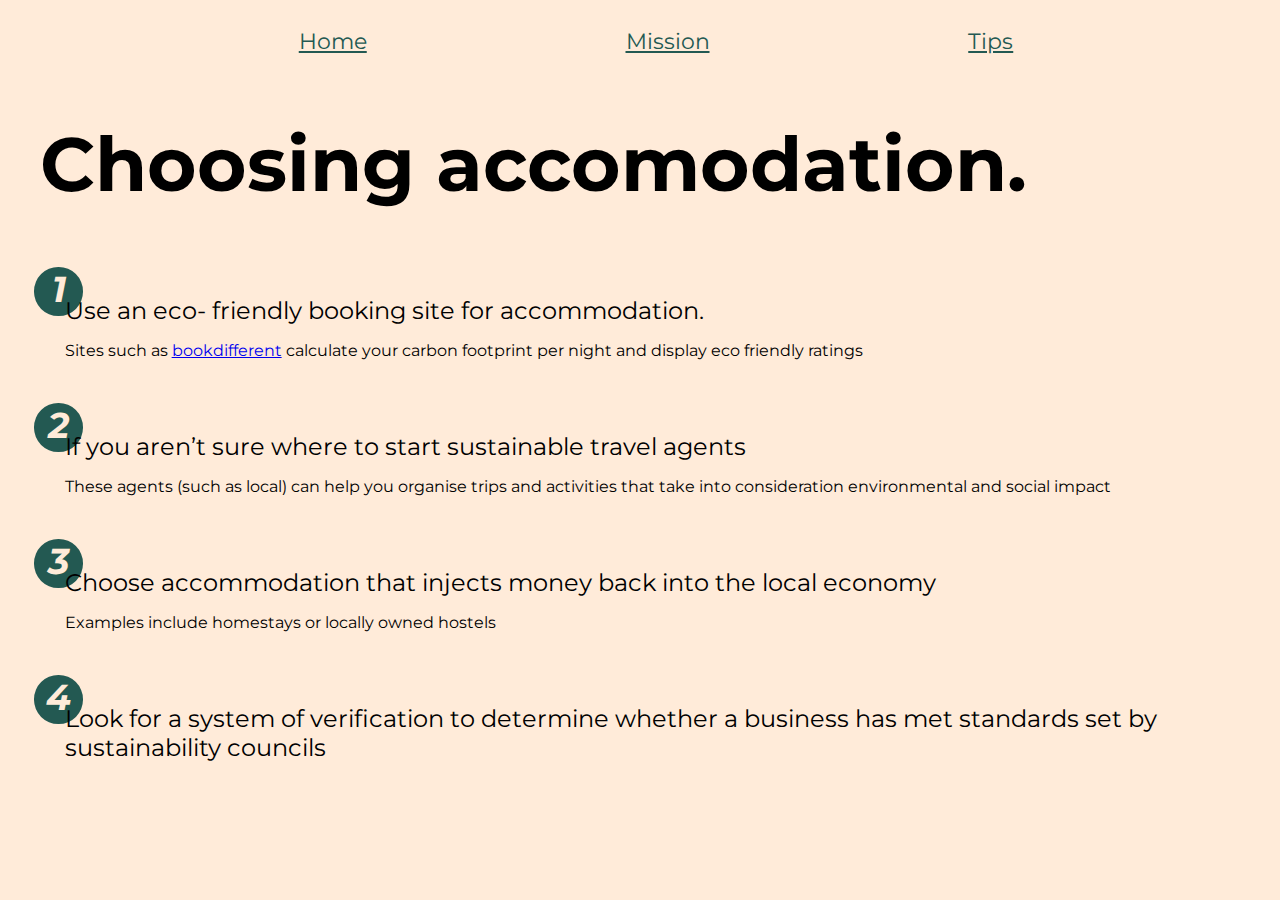
<file: accomodation.html>
<!DOCTYPE html>
<html lang="en">
<head>
    <meta charset="UTF-8">
    <meta name="viewport" content="width=device-width, initial-scale=1.0">
    <link rel="stylesheet" href="https://fonts.googleapis.com/css?family=Montserrat">
    <title>Accommodation</title>
    <link href="list.css" rel="stylesheet">
</head>
<header>
    <style>
        .topnav, .links{
            display: flex;
            justify-content: space-evenly; 
            padding: 10px 0 0 0;
            white-space: nowrap;
            font-size: 22px;
            color:#235952;  
        }
    </style>
    <div class="topnav">
        <a class="links" href="index.html" >Home</a> 
        <a class="links" href="mission.html">Mission</a>
        <a class="links" href="tipshome.html">Tips</a>
    </div> 
</header>
<body>
    <style>
        body{
            font-family: 'Montserrat';
        }
    </style>
    
    <h2>Choosing accomodation.</h2>
    <ol class="steps">
        <li>Use an eco- friendly booking site for accommodation. 
            <p>Sites such as
                <a href="https://www.bookdifferent.com/en/">bookdifferent</a>
                 calculate your carbon footprint per night and display eco friendly ratings</p></li>
        <li>If you aren’t sure where to start sustainable travel agents 
            <p>These agents (such as local) can help you organise trips and activities that take into consideration environmental and social impact</p></li>
        <li>Choose accommodation that injects money back into the local economy
            <p>Examples include homestays or locally owned hostels</p></li>
        <li>Look for a system of verification to determine whether a business has met standards set by sustainability councils</li>
    </ol>
</body>
</html>
</file>
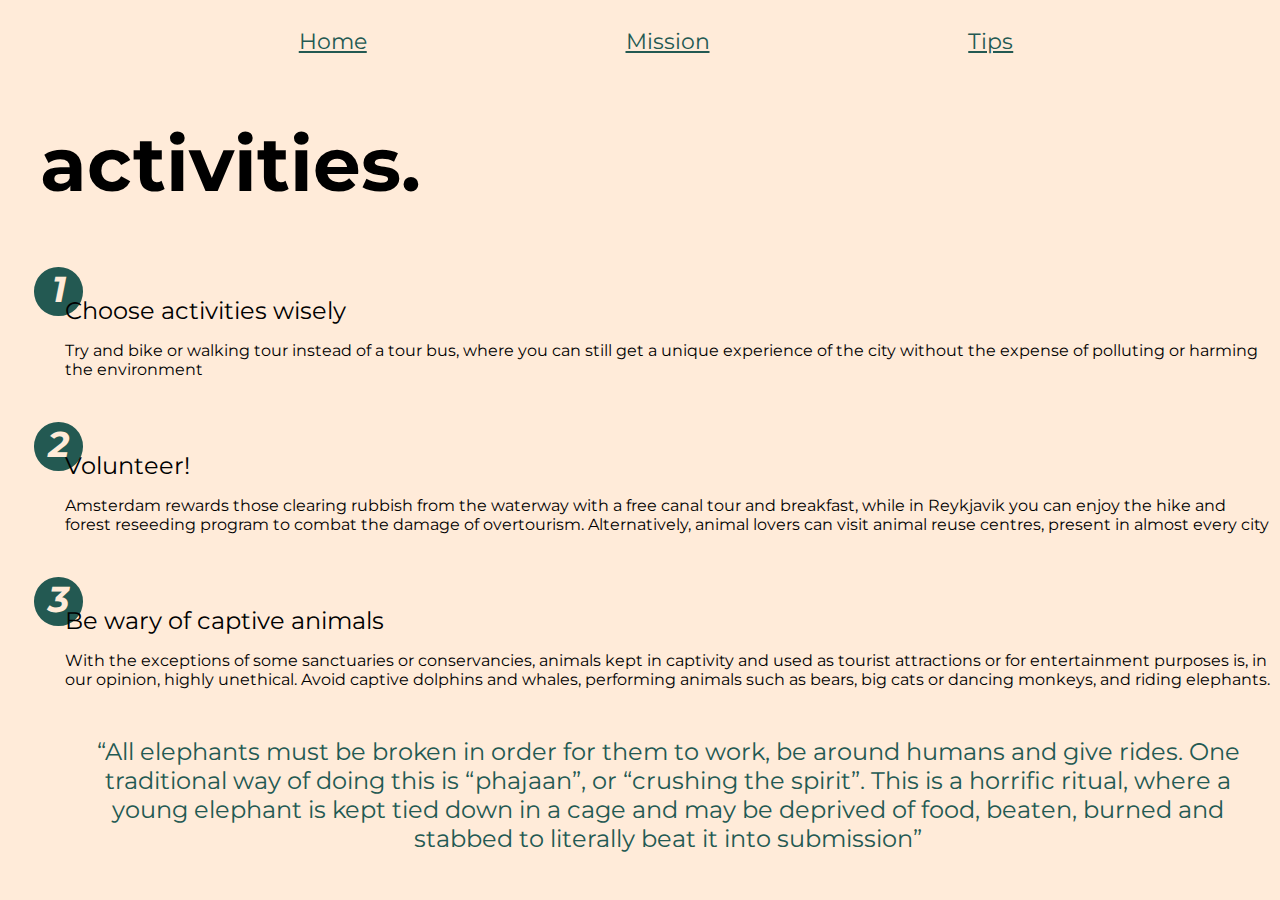
<file: activities.html>
<!DOCTYPE html>
<html lang="en">
<head>
    <meta charset="UTF-8">
    <meta name="viewport" content="width=device-width, initial-scale=1.0">
    <link rel="stylesheet" href="https://fonts.googleapis.com/css?family=Montserrat">
    <title>Activities</title>
    <link href="list.css" rel="stylesheet">
</head>
<header>
    <style>
        .topnav, .links{
            display: flex;
            justify-content: space-evenly; 
            padding: 10px 0 0 0;
            white-space: nowrap;
            font-size: 22px;
            color:#235952;  
        }
    </style>
    <div class="topnav">
        <a class="links" href="index.html" >Home</a> 
        <a class="links" href="mission.html">Mission</a>
        <a class="links" href="tipshome.html">Tips</a>
    </div> 
</header>
<body>
    <h2>activities.</h2>
    <ol class="steps">
        <li>Choose activities wisely
            <p>Try and bike or walking tour instead of a tour bus, where you can still get a unique experience of the city without the expense of polluting or harming the environment</p></li>
        <li>Volunteer!
            <p>Amsterdam rewards those clearing rubbish from the waterway with a free canal tour and breakfast, while in Reykjavik you can enjoy the hike and forest reseeding program to combat the damage of overtourism. Alternatively, animal lovers can visit animal reuse centres, present in almost every city</p></li>
        <li>Be wary of captive animals
            <p>With the exceptions of some sanctuaries or conservancies, animals kept in  captivity and used as tourist attractions or for entertainment purposes is, in our opinion, highly unethical. Avoid captive dolphins and whales, performing animals such as bears, big cats or dancing monkeys, and riding elephants.</p> </li>
        <div>“All elephants must be broken in order for them to work, be around humans and give rides. One traditional way of doing this is “phajaan”, or “crushing the spirit”. This is a horrific ritual, where a young elephant is kept tied down in a cage and may be deprived of food, beaten, burned and stabbed to literally beat it into submission”</div>
    </ol>
</body>
</html>
</file>
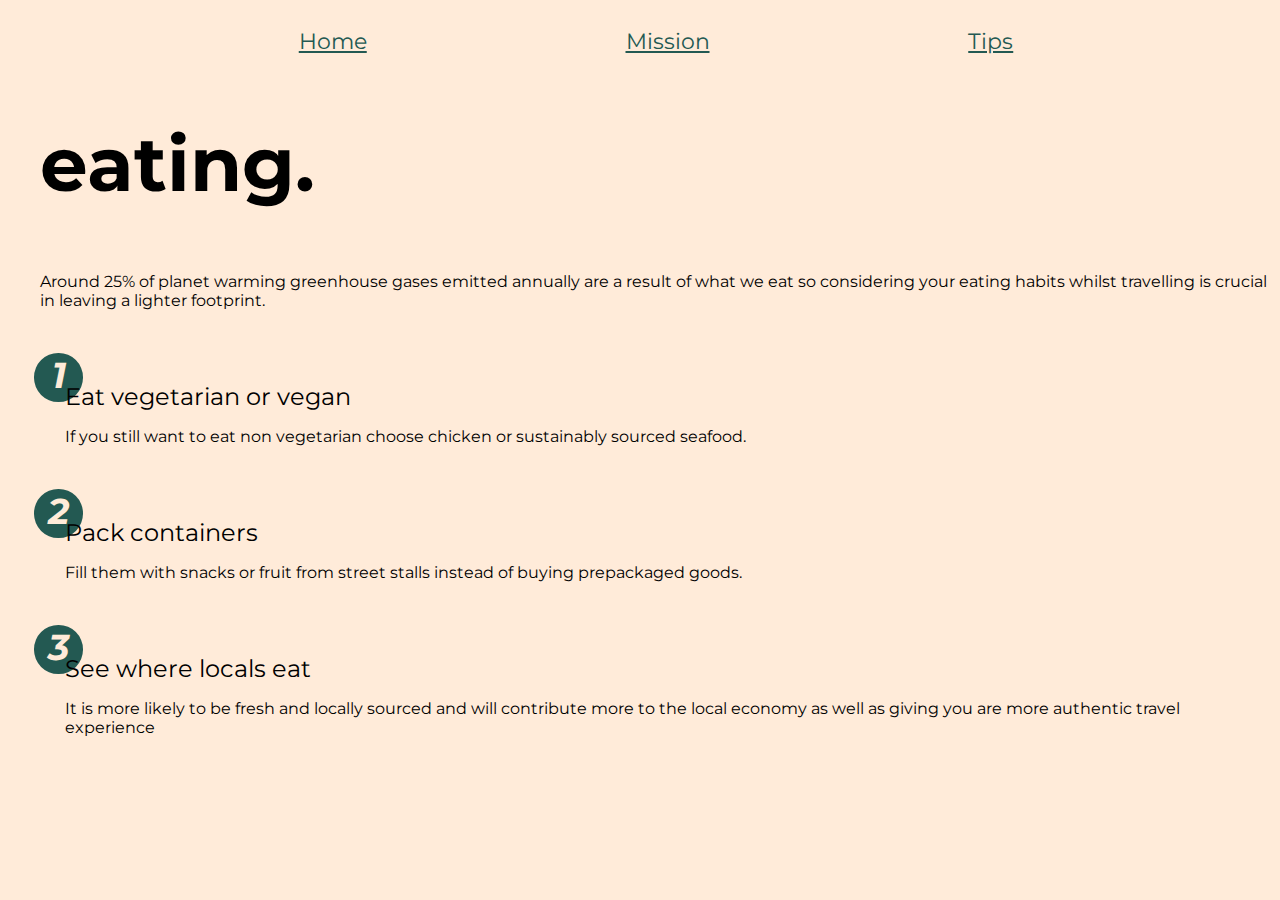
<file: eating.html>
<!DOCTYPE html>
<html lang="en">
<head>
    <meta charset="UTF-8">
    <meta name="viewport" content="width=device-width, initial-scale=1.0">
    <link rel="stylesheet" href="https://fonts.googleapis.com/css?family=Montserrat">
    <title>Document</title>
    <link href="list.css" rel="stylesheet">
</head>
<header>
    <style>
        .topnav, .links{
            display: flex;
            justify-content: space-evenly; 
            padding: 10px 0 0 0;
            white-space: nowrap;
            font-size: 22px;
            color:#235952;  
        }
    </style>
    <div class="topnav">
        <a class="links" href="index.html" >Home</a> 
        <a class="links" href="mission.html">Mission</a>
        <a class="links" href="tipshome.html">Tips</a>
    </div> 
</header>
<body>
    <h2>eating.</h2>
    <p>Around 25% of planet warming greenhouse gases emitted annually are a result of what we eat so considering your eating habits whilst travelling is crucial in leaving a lighter footprint.</p>
    <ol class="steps">
        <li>Eat vegetarian or vegan 
            <p>If you still want to eat non vegetarian choose chicken or sustainably sourced seafood.</p></li>
        <li>Pack containers 
            <p>Fill them with snacks or fruit from street stalls instead of buying prepackaged goods. </p></li>
        <li>See where locals eat
            <p>It is more likely to be fresh and locally sourced and will contribute more to the local economy as well as giving you are more authentic travel experience</p></li>
    </ol>
</body>
</html>
</file>
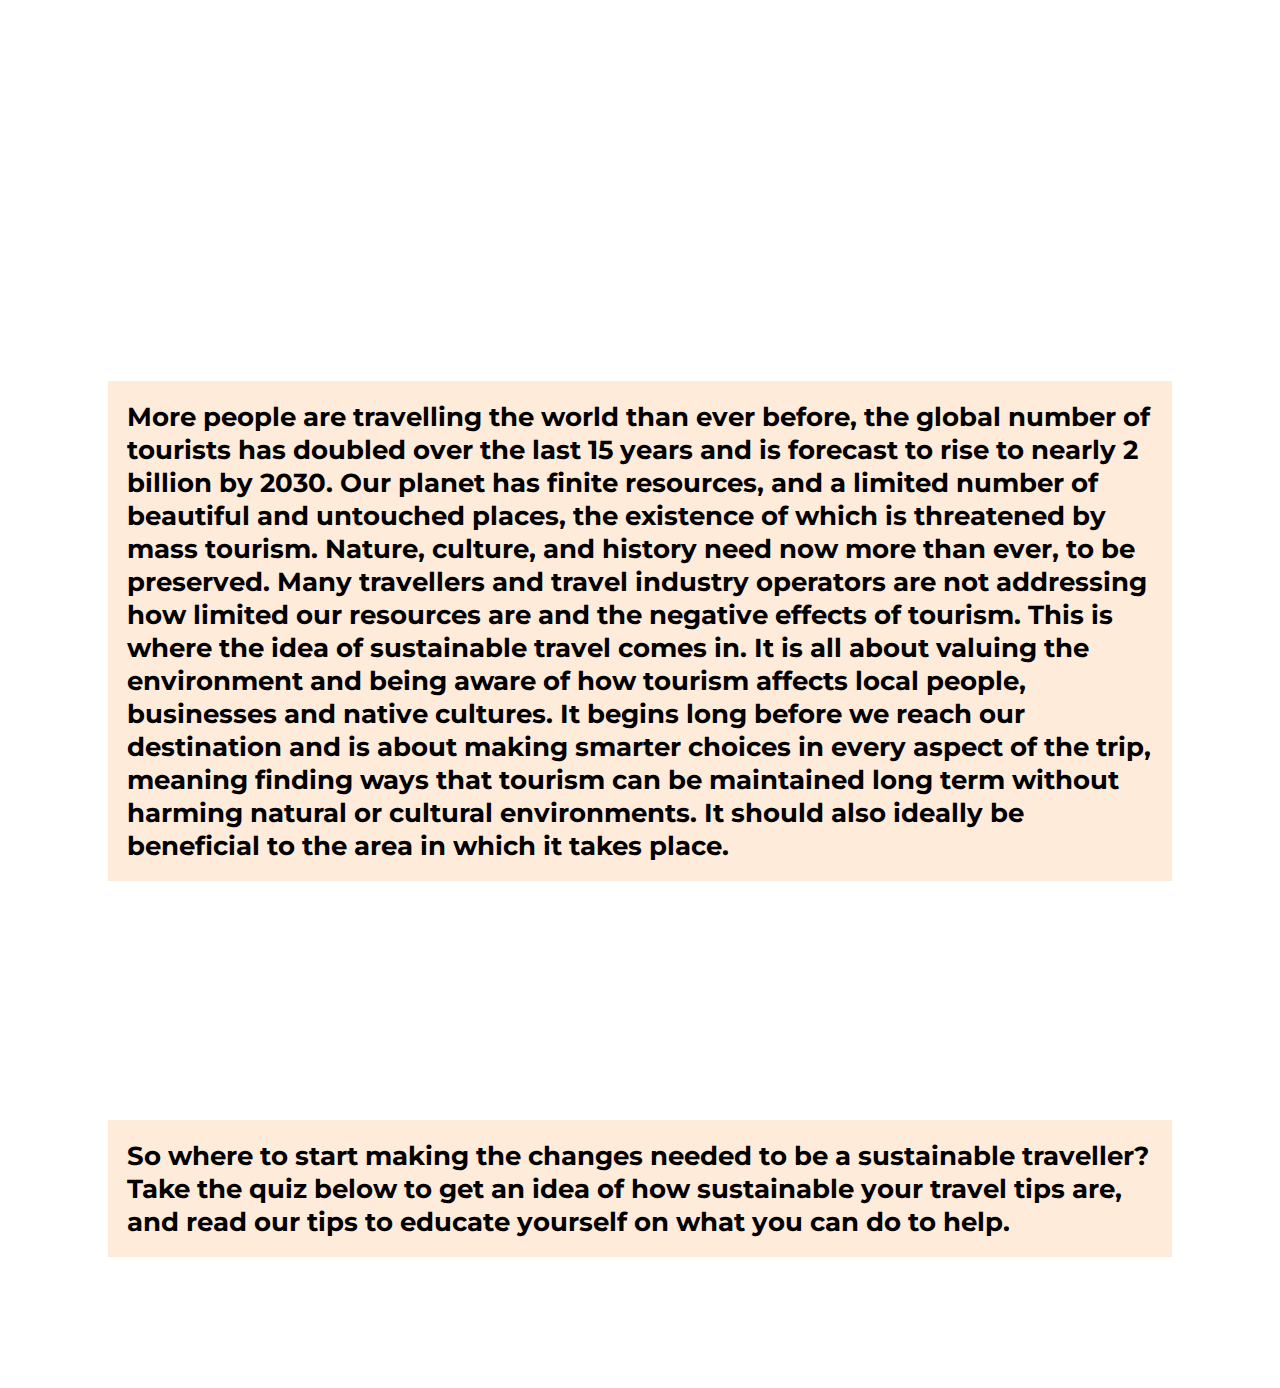
<file: mission.html>
<!DOCTYPE html>
<html lang="en">
<head>
    <meta charset="UTF-8">
    <meta name="viewport" content="width=device-width, initial-scale=1.0">
    <link rel="stylesheet" href="https://fonts.googleapis.com/css?family=Montserrat">
    <title>Mission</title>
    <style>
        body {
          background-image: url('https://media.cntraveler.com/photos/56cf6b7569d8fae9411b181a/master/pass/Adriano_Neves_Portugual_Shortlist_Open_Travel_2016.jpg');
          background-repeat: no-repeat;
          background-attachment: fixed;
          background-position: center;
          font-family: 'Montserrat';
          
        }
      </style>
    <link href="mission.css" rel="stylesheet"> 
</head>
<header>
    <style>
    header{
        text-align: center;
        color: white;
        }
    span{
        display: inline-block;
        position: relative;
        font-size: 50px;
        
    }
    .flipH{
        transform: scale(-1, 1);       
        -moz-transform: scale(-1, 1);
        -webkit-transform: scale(-1, 1);
        -o-transform: scale(-1, 1);
        -ms-transform: scale(-1, 1);
        transform: scale(-1, 1);
    }
    .general{
        align-items: center;
        padding-bottom: 1.5cm;
        letter-spacing: 0.1cm;
    }
    </style>
    <div class = "general">
        <span>Rivi</span><span class = "flipH">R</span>
    </div>
    <style>
        .topnav, a{
            display: flex;
            justify-content: space-evenly; 
            padding: 10px;
            white-space: nowrap;
            font-size: 22px;
            color: white;
        }
    </style>
    <div class="topnav">
        <a href="index.html">Home</a> 
        <a href="tipshome.html">Tips</a>
    </div> 
</header>
<body>
    <style>
   
    </style>
    <h2 class="questions">What is the importance of sustainable travel?</h2>
    <p>
        More people are travelling the world than ever before, the global number of tourists has doubled over the last 15 years and is forecast to rise to nearly 2 billion by 2030. 
        Our planet has finite resources, and a limited number of beautiful and untouched places, the existence of which is threatened by mass tourism. Nature, culture, and history need now more than ever, to be preserved. Many travellers and travel industry operators are not addressing how limited our resources are and the negative effects of tourism. This is where the idea of sustainable travel comes in. 
        It is all about valuing the environment and being aware of how tourism affects local people, businesses and native cultures. 
        It begins long before we reach our destination and is about making smarter choices in every aspect of the trip, meaning finding ways that tourism can be maintained long term without harming natural or cultural environments.
         It should also ideally be beneficial to the area in which it takes place.
    </p>
    <h2> The 3 pillars of sustainable tourism.</h2>
        <div1>
            <h3>+ EMPLOYING ENVIRONMENTALLY FRIENDLY PRACTICES</h3>
        </div1>
        <div2>
            <h3>+ PROTECTING CULTURAL AND NATURAL HERITAGE</h3>
        </div2>
        <div3>
            <h3>+ PROVIDING TANGIBLE SOCIAL AND ECONOMIC BENEFITS FOR LOCAL COMMUNITIES</h3>
        </div3>


    <p>So where to start making the changes needed to be a sustainable traveller?
        Take the quiz below to get an idea of how sustainable your travel tips are, and read our tips to educate yourself on what you can do to help.
    </p>

    
</body>
</html>
</file>
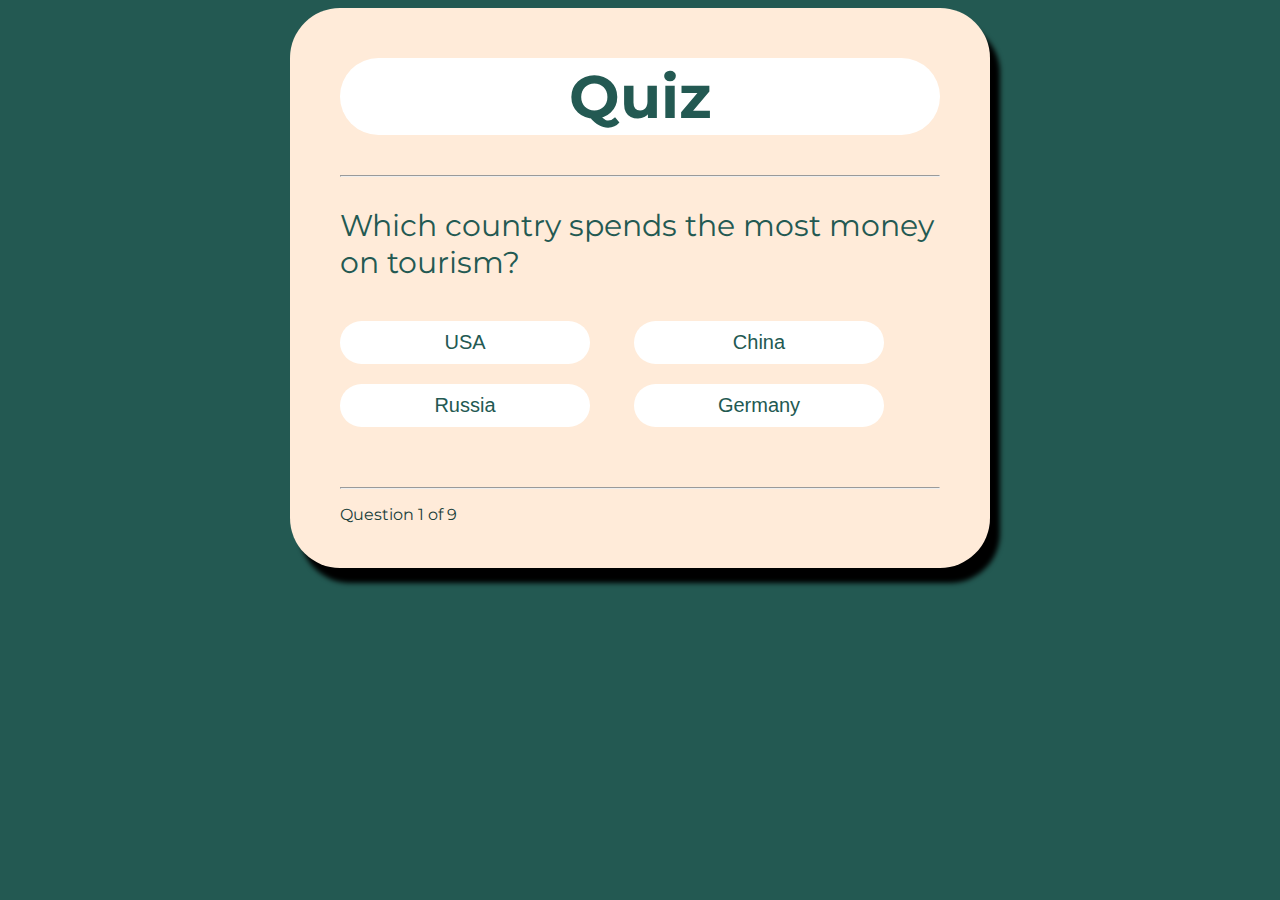
<file: quiz.html>
<!DOCTYPE html>
<html lang="en">
<head>
    <meta charset="UTF-8">
    <meta name="viewport" content="width=device-width, initial-scale=1.0">
    <link rel="stylesheet" href="https://fonts.googleapis.com/css?family=Montserrat">
    <title>Quiz</title>
    <style>
        body {
          background-image: url('https://www.studentuniverse.com/blog/wp-content/uploads/2014/04/Most-Beautiful-Places-to-Travel-Featured-Image.jpg');
          background-repeat: no-repeat;
          background-attachment: fixed;
          background-position: center;
        }
      </style>
    <link rel="stylesheet" href="quiz.css">

</head>
<body>
    <div class="grid">
        <div id="quiz">
            <h1>Quiz</h1>
            <hr style="margin-top: 20px;">

            <p id="question"></p>
            <div class="buttons">
                <button id="btn0"><span id="choice0"></span></button>
                <button id="btn1"><span id="choice1"></span></button>
                <button id="btn2"><span id="choice2"></span></button>
                <button id="btn3"><span id="choice3"></span></button> 
            </div>

            <hr style="margin-top: 50px">
            <footer>
                <p id="progress">Question x of y</p>
            </footer>
        </div>
    </div>
    <script src ="quiz_controller.js"></script>
    <script src ="question.js"></script>
    <script src ="app.js"></script>
</body>
</html>
</file>
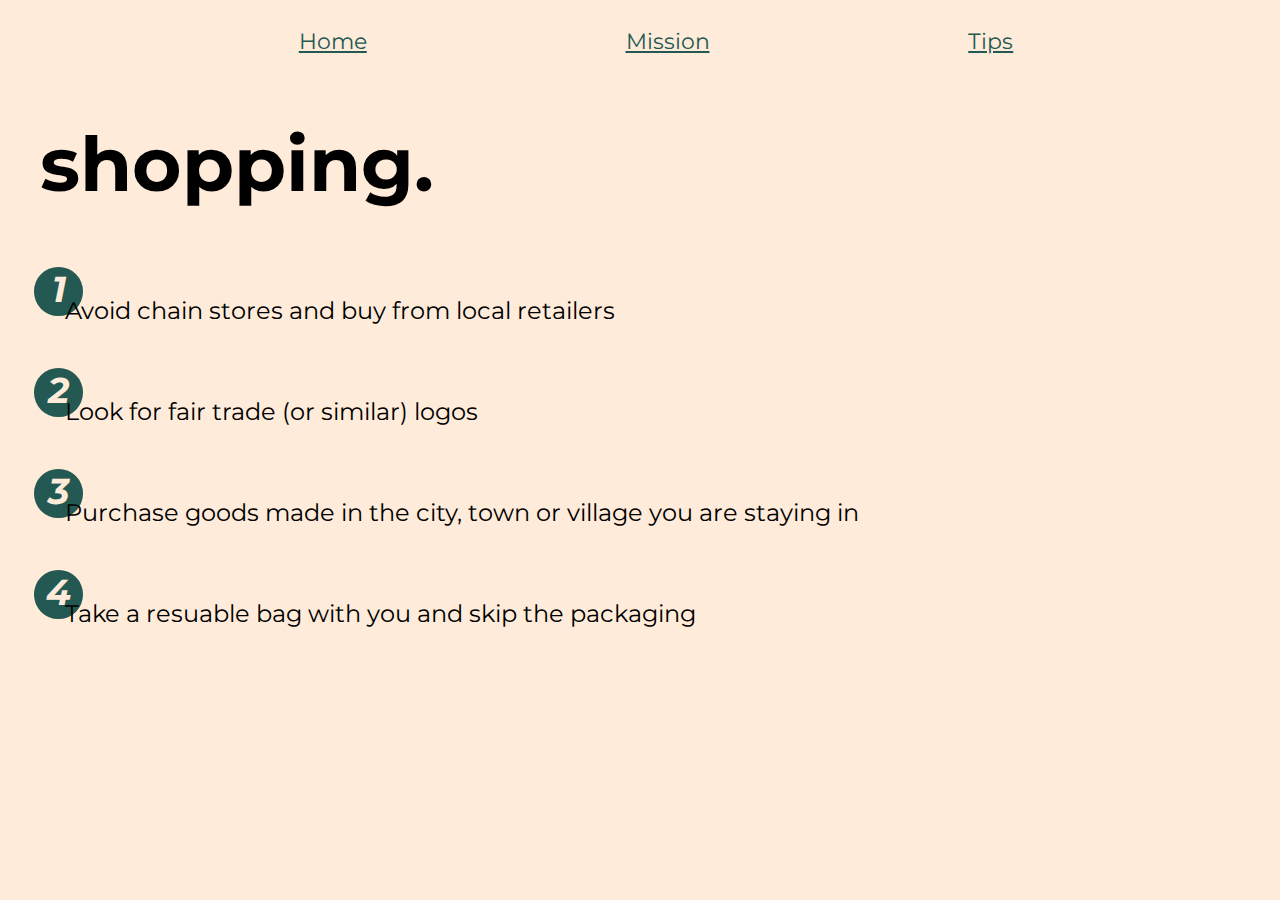
<file: shopping.html>
<!DOCTYPE html>
<html lang="en">
<head>
    <meta charset="UTF-8">
    <meta name="viewport" content="width=device-width, initial-scale=1.0">
    <link rel="stylesheet" href="https://fonts.googleapis.com/css?family=Montserrat">
    <title>Document</title>
    <link href="list.css" rel="stylesheet">
</head>
<header>
    <style>
        .topnav, .links{
            display: flex;
            justify-content: space-evenly; 
            padding: 10px 0 0 0;
            white-space: nowrap;
            font-size: 22px;
            color:#235952;  
        }
    </style>
    <div class="topnav">
        <a class="links" href="index.html" >Home</a> 
        <a class="links" href="mission.html">Mission</a>
        <a class="links" href="tipshome.html">Tips</a>
    </div> 
</header>
<body>

    <h2>shopping.</h2>
    <ol class="steps">
        <li>Avoid chain stores and buy from local retailers</li>
        <li>Look for fair trade (or similar) logos</li>
        <li>Purchase goods made in the city, town or village you are staying in</li>
        <li>Take a resuable bag with you and skip the packaging</li>
    </ol>
</body>
</html>
</file>
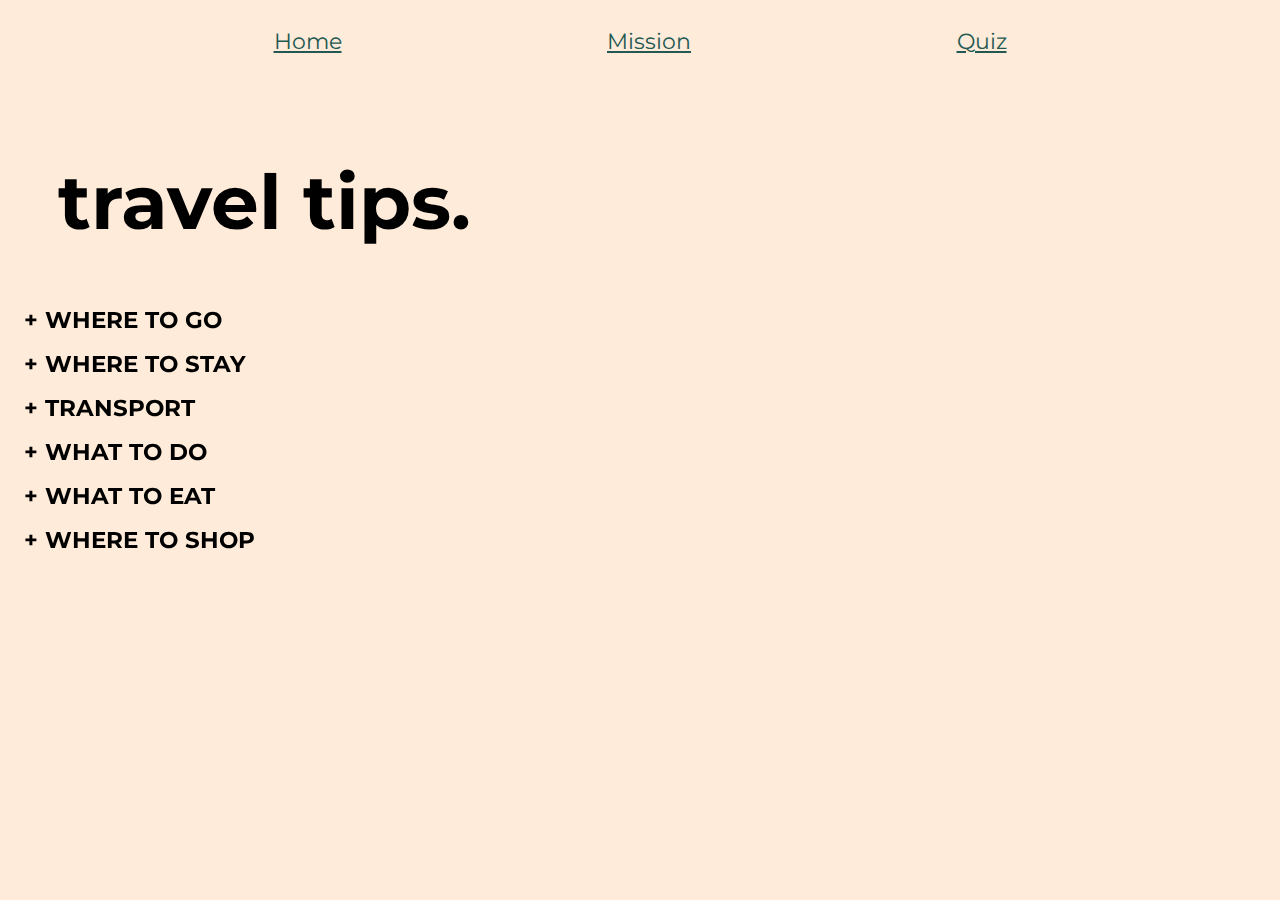
<file: tipshome.html>
<!DOCTYPE html>
<html lang="en">
<head>
    <meta charset="UTF-8">
    <meta name="viewport" content="width=device-width, initial-scale=1.0">
    <link rel="stylesheet" href="https://fonts.googleapis.com/css?family=Montserrat">
    <title>Tips</title>
    <style>
        body {
          background-image: url('file:///C:/Users/rwood/Desktop/coding/project/green-woman-travel-shutterstock.jpg');
          background-repeat: no-repeat;
          background-attachment: fixed;
          background-position: center;
        }
      </style>
    <link href="tipshome.css" rel="stylesheet">         
</head>
<body>
  <style>
    .topnav, a{
        display: flex;
        justify-content: space-evenly; 
        padding: 10px 0 0 0;
        white-space: nowrap;
        font-size: 22px;
        color:#235952;
        
    }
</style>
<div class="topnav">
    <a href="index.html">Home</a> 
    <a href="mission.html">Mission</a>
    <a href="quiz.html">Quiz</a>
</div> 
    <h1>travel tips.</h1>
    
    <ul>
        <li><a href="where.html">+ WHERE TO GO</a></li>
        <li><a href="accomodation.html">+ WHERE TO STAY</a></li>
        <li><a href="transport.html">+ TRANSPORT</a></li>
        <li><a href="activities.html">+ WHAT TO DO</a></li>
        <li><a href="eating.html">+ WHAT TO EAT</a></li>
        <li><a href="shopping.html">+ WHERE TO SHOP</a></li>
      </ul>
    
    
    
   

 
</body>
</html>
</file>
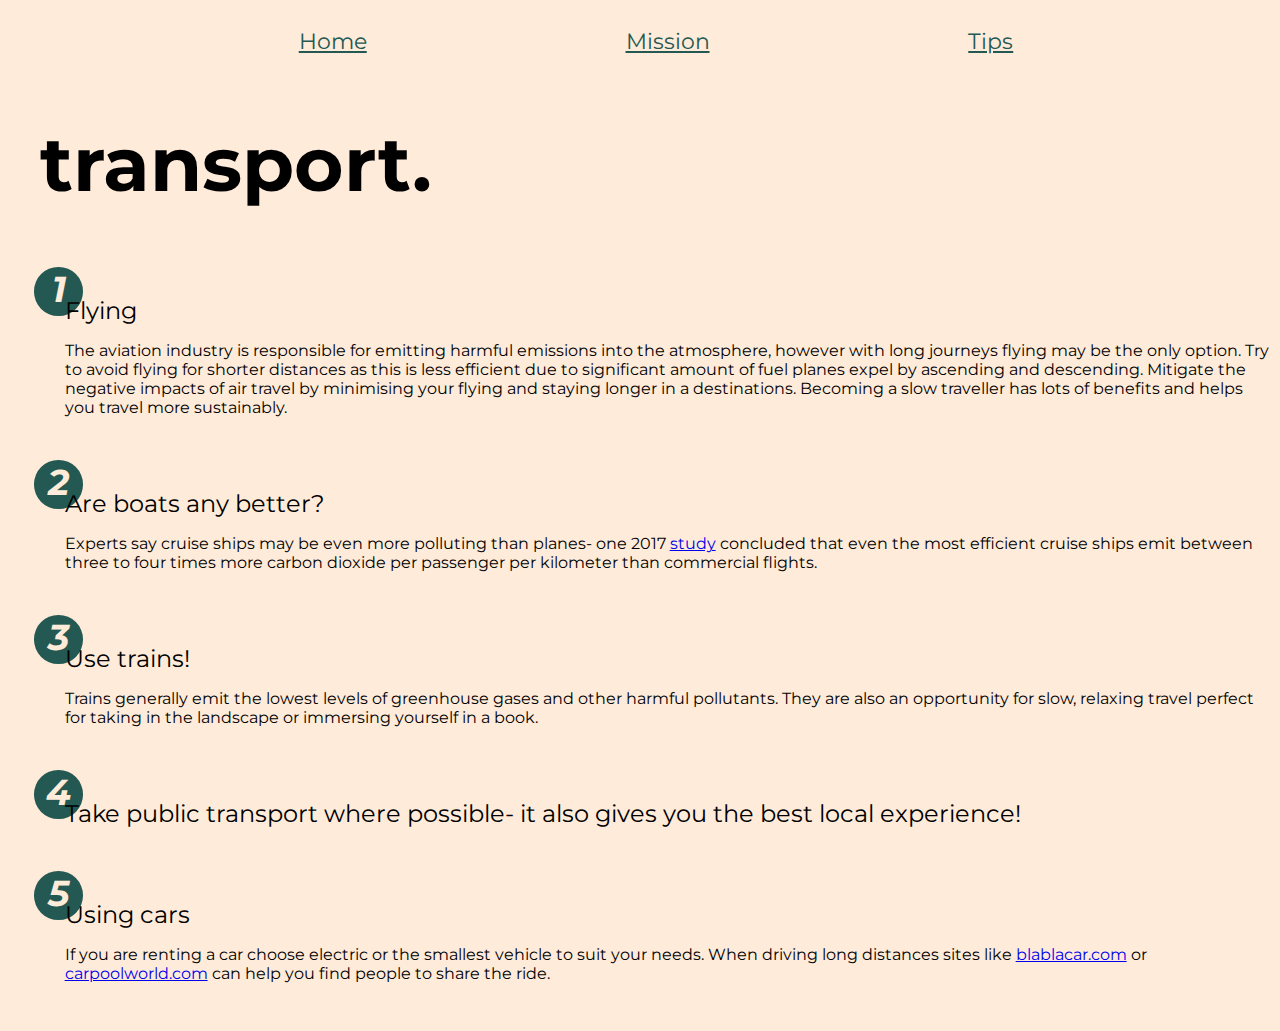
<file: transport.html>
<!DOCTYPE html>
<html lang="en">
<head>
    <meta charset="UTF-8">
    <meta name="viewport" content="width=device-width, initial-scale=1.0">
    <link rel="stylesheet" href="https://fonts.googleapis.com/css?family=Montserrat">
    <title>Transport</title>
    <link href="list.css" rel="stylesheet">
</head>
<body>
    <style>
        .topnav, .links{
            display: flex;
            justify-content: space-evenly; 
            padding: 10px 0 0 0;
            white-space: nowrap;
            font-size: 22px;
            color:#235952;  
        }
    </style>
    <div class="topnav">
        <a class="links" href="index.html" >Home</a> 
        <a class="links" href="mission.html">Mission</a>
        <a class="links" href="tipshome.html">Tips</a>
    </div>
    <h2>transport.</h2>
    <ol class="steps">
        <li> Flying
            <p>The aviation industry is responsible for emitting harmful emissions into the atmosphere, however with long journeys flying may be the only option.  Try to avoid flying for shorter distances as this is less efficient due to significant amount of fuel planes expel by ascending and descending. Mitigate the negative impacts of air travel by minimising your flying and staying longer in a destinations. Becoming a slow traveller has lots of benefits and helps you travel more sustainably.</p></li>
        <li>Are boats any better? 
            <p>Experts say cruise ships may be even more polluting than planes- one 2017 
                <a href="https://theicct.org/publications/transatlantic-airline-fuel-efficiency-ranking-2017">study</a>
                 concluded that even the most efficient cruise ships emit between three to four times more carbon dioxide per passenger per kilometer than commercial flights. </p></li>
        <li>Use trains!
            <p>Trains generally emit the lowest levels of greenhouse gases and other harmful pollutants. They are also an opportunity for slow, relaxing travel perfect for taking in the landscape or immersing yourself in a book.</p></li>
        <li>Take public transport where possible- it also gives you the best local experience!</li>
        <li>Using cars
            <p>If you are renting a car choose electric or the smallest vehicle to suit your needs. When driving long distances sites like 
                <a href="https://www.blablacar.co.uk/">blablacar.com</a>
                or
                <a href="http://www.carpoolworld.com/">carpoolworld.com</a>
                can help you find people to share the ride.</p></li>
    </ol>
</body>
</html>
</body>
</html>
</file>
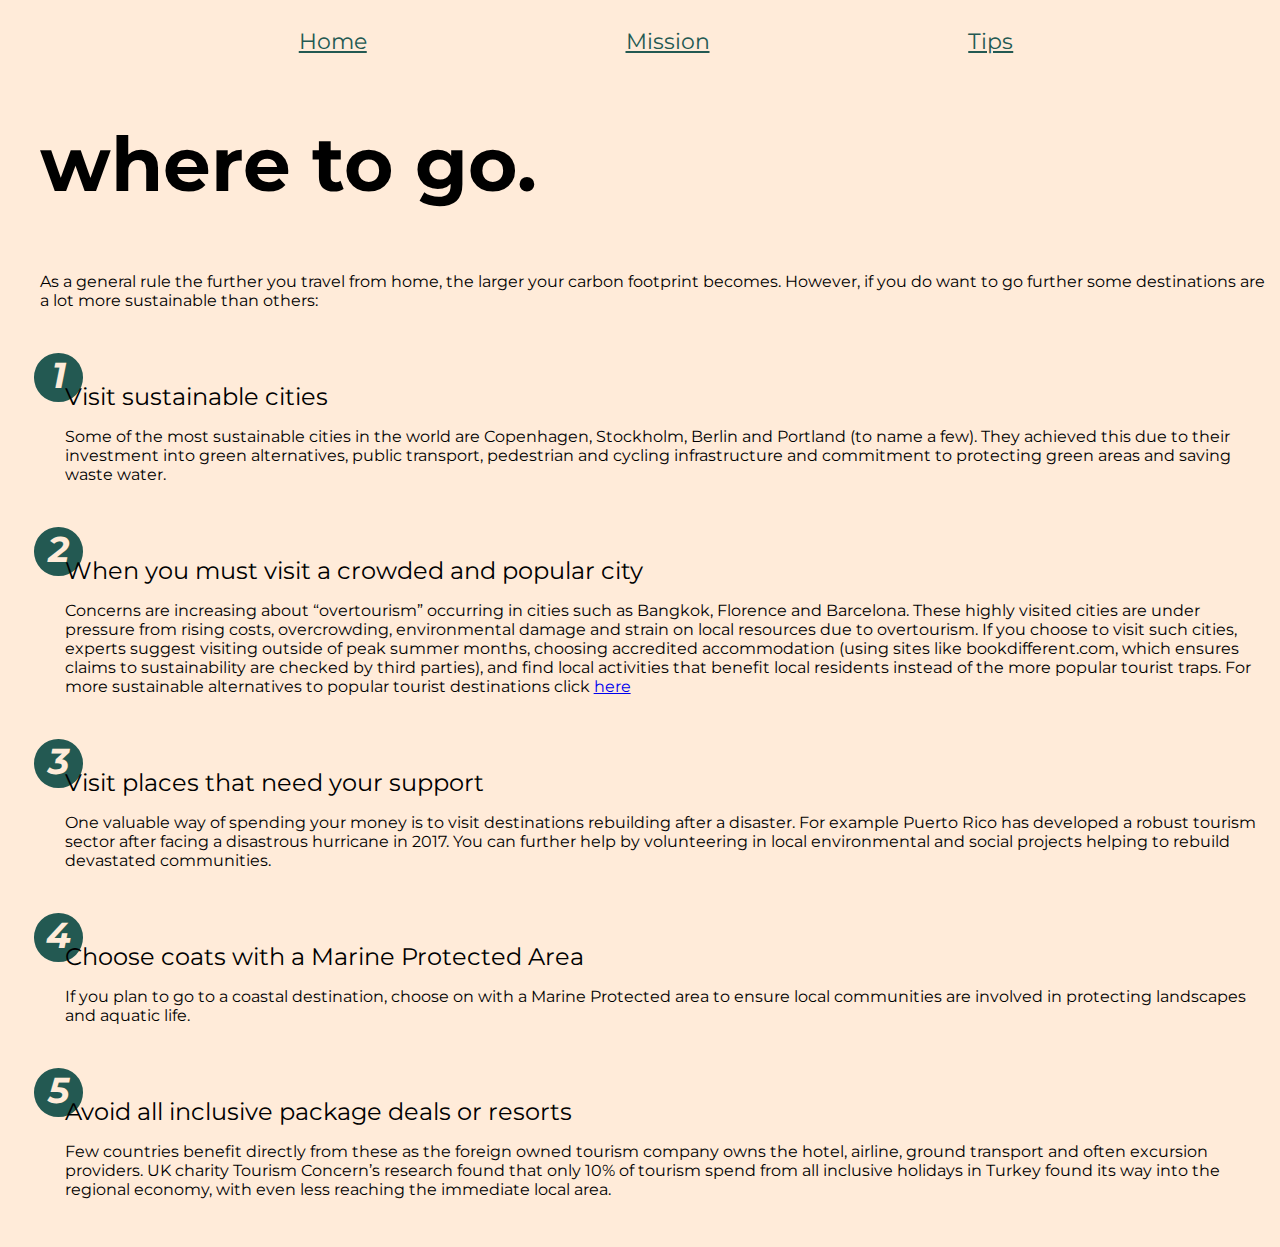
<file: where.html>
<!DOCTYPE html>
<html lang="en">
<head>
    <meta charset="UTF-8">
    <meta name="viewport" content="width=device-width, initial-scale=1.0">
    <link rel="stylesheet" href="https://fonts.googleapis.com/css?family=Montserrat">
    <title>Document</title>
    <link href="list.css" rel="stylesheet">
</head>
<header>
    <style>
        .topnav, .links{
            display: flex;
            justify-content: space-evenly; 
            padding: 10px 0 0 0;
            white-space: nowrap;
            font-size: 22px;
            color:#235952;  
        }
    </style>
    <div class="topnav">
        <a class="links" href="index.html" >Home</a> 
        <a class="links" href="mission.html">Mission</a>
        <a class="links" href="tipshome.html">Tips</a>
    </div> 
</header>
<body>
    <h2>where to go.</h2>
    <p>As a general rule the further you travel from home, the larger your carbon footprint becomes. However, if you do want to go further some destinations are a lot more sustainable than others:</p>
    <ol class="steps">
        <li>Visit sustainable cities 
            <p>Some of the most sustainable cities in the world are Copenhagen, Stockholm, Berlin and  Portland (to name a few). They achieved this due to their investment into green alternatives, public transport, pedestrian and cycling infrastructure and commitment to protecting green areas and saving waste water.</p>
        </li>
        <li>When you must visit a crowded and popular city
            <p>Concerns are increasing about “overtourism” occurring in cities such as Bangkok, Florence and Barcelona. These highly visited cities are under pressure from rising costs, overcrowding, environmental damage and strain on local resources due to overtourism. 
                If you choose to visit such cities, experts suggest visiting outside of peak summer months, choosing accredited accommodation (using sites like bookdifferent.com, which ensures claims to sustainability are checked by third parties), and find local activities that benefit local residents instead of the more popular tourist traps. 
                For more sustainable alternatives to popular tourist destinations click
                
                <a href="https://www.traveloffpath.com/overtourism-alternative-cities-to-visit/">here</a> 
                </p>
        </li>
        <li>Visit places that need your support
            <p>One valuable way of spending your money is to visit destinations rebuilding after a disaster. For example Puerto Rico has developed a robust tourism sector after facing a disastrous hurricane in 2017. You can further help by volunteering in local environmental and social projects helping to rebuild devastated communities. </p>
        </li>
        <li>Choose coats with a Marine Protected Area
            <p>If you plan to go to a coastal destination, choose on with a Marine Protected area to ensure local communities are involved in protecting landscapes and aquatic life.</p>
        </li>
        <li>Avoid all inclusive package deals or resorts
            <p>Few countries benefit directly from these as the foreign owned tourism company owns the hotel, airline, ground transport and often excursion providers. UK charity Tourism Concern’s research found that only 10% of tourism spend from all inclusive holidays in Turkey found its way into the regional economy, with even less reaching the immediate local area.</p>
        </li>
    </ol>
</body>
</html>
</file>
<file: list.css>
h2{
    font-size: 2cm;
    font-family:'Montserrat';
}
.steps {
    clear: both;
    list-style: none;
    padding-left: 2%;
  }
  .steps li {
    margin: 2em 0;
    padding-top: 1em;
    display: block;
    position: relative;
    counter-increment: inst;
  }
  .steps li::before {
    content: counter(inst);
    
    background: #235952;
    color: #FFEBD9;
    
    font-size: 1em;
    font-weight: 700;
    font-style: italic;
    text-shadow: 1px 1px #235952;
    border-radius: 0 0.675em 0.675em 0;
    font-size: 1.5em;
    text-align: center;
    
    padding-top: 0;
    padding-left: 2.25%;
    left: -5%;
    top: -0.65em;
    height: 1.35em;
    width: 1.35em;
    position: absolute;
    
    transition: all 0.2s ease-in-out;
    
    z-index: -1;
  }
  @media (min-width: 33em) {
    .steps li:before {
      border-radius: 50%;
      font-size: 1.5em;
      height: 1.35em;
      margin-left: 2.5%;
      padding-left: 0;
      padding-top: 0;
      top: -0.15em;
      width: 1.35em;
      z-index: -1;
    }
  }
  
  body {
        margin-left: 40px;
        font-family: 'Montserrat';
        background-color: #FFEBD9;

  }
  ol{
    
      font-size: x-large;
  }
  p{
      font-size: medium;
      
  }
  div{
      color:#235952;
      text-align: center;
  }
</file>
<file: mission.css>
body{
    font-family: 'Montserrat', graphik,sans-serif;
    color: white;
}
h1{
    font-size: 2.5cm;
    
}
h2{
    font-size: 1cm;

}
h3{
    font-family: t26-carbon,monospace;
}
p{
 font-size: 0.7cm;
 color: black;
 font-weight: bold;
 background-color: #FFEBD9;
 padding:0.5cm;

}
body {
    
    padding: 80px 100px 100px 100px;

}
.logo{
    unicode-bidi: bidi-override;
    direction: rtl;
}
</file>
<file: quiz.css>
body{
    background-color:#235952;
}

.grid{
    width: 600px;
    height: 500px;
    margin: 0 auto;
    background-color: #FFEBD9;
    padding: 10px 50px 50px 50px;
    border-radius: 50px;
    border: 2px #19403B;
    box-shadow: black 10px 15px 5px;
}


.grid h1{
    font-family:'Montserrat';
    background-color:white;
    font-size: 60px;
    text-align: center;
    color:#235952;
    padding: 2px 0px;
    border-radius: 50px;
}

.grid #question{
    font-family: 'Montserrat';
    font-size: 30px;
    color:#235952;
}

.buttons {
    margin-top: 30px;
}

#btn0, #btn1, #btn2, #btn3{
    background-color: white;
    width: 250px;
    font-size: 20px;
    color: #235952;
    border: 1px #19403B;
    border-radius: 50px;
    margin: 10px 40px 10px 0px;
    padding: 10px 10px;

}

#progress {
    color:#19403B;
    font size: 18px;
    font-family: 'Montserrat';
}

#btn0:hover, #btn1:hover, #btn2:hover, #btn3:hover{
    cursor: pointer;
    background-color: white;

}
#btn0:focus, #btn1:focus, #btn2:focus, #btn3:focus{
    outline-width: 0px;
}
</file>
<file: tipshome.css>
body{
  font-family: 'Montserrat';
  background-color: #FFEBD9;


}
h1{
    font-size: 2cm;

    padding-left: 50px;
    padding-right: 50px;
    padding-top: 50px;
    display: flex;
    flex-wrap: nowrap;

}

ul {
    list-style-type: none;
    margin: 0;
    padding: 0;
    width: 25%;
    
    height: 100%; /* Full height */
    position: fixed; /* Make it stick, even on scroll */
    overflow: none; /* Enable scrolling if the sidenav has too much content */
  }
<style>
body {
  height: 100%;
  background-position: center;
  background-repeat: no-repeat;
  background-size: contain;
  background-attachment: fixed;
}
</style>

ul {
  list-style-type: none;
  margin: 0;
  padding: 0;
  width: 200px;
  background-color: #f1f1f1;
}

li a {
  display: block;
  color: #000;
  font-size: 0.6cm;
  font-weight: bold;
  padding: 8px 16px;
  text-decoration: none;
}

/* Change the link color on hover */
li a:hover {
  background-color:#235952 ;
  color: white;
}
</file>
